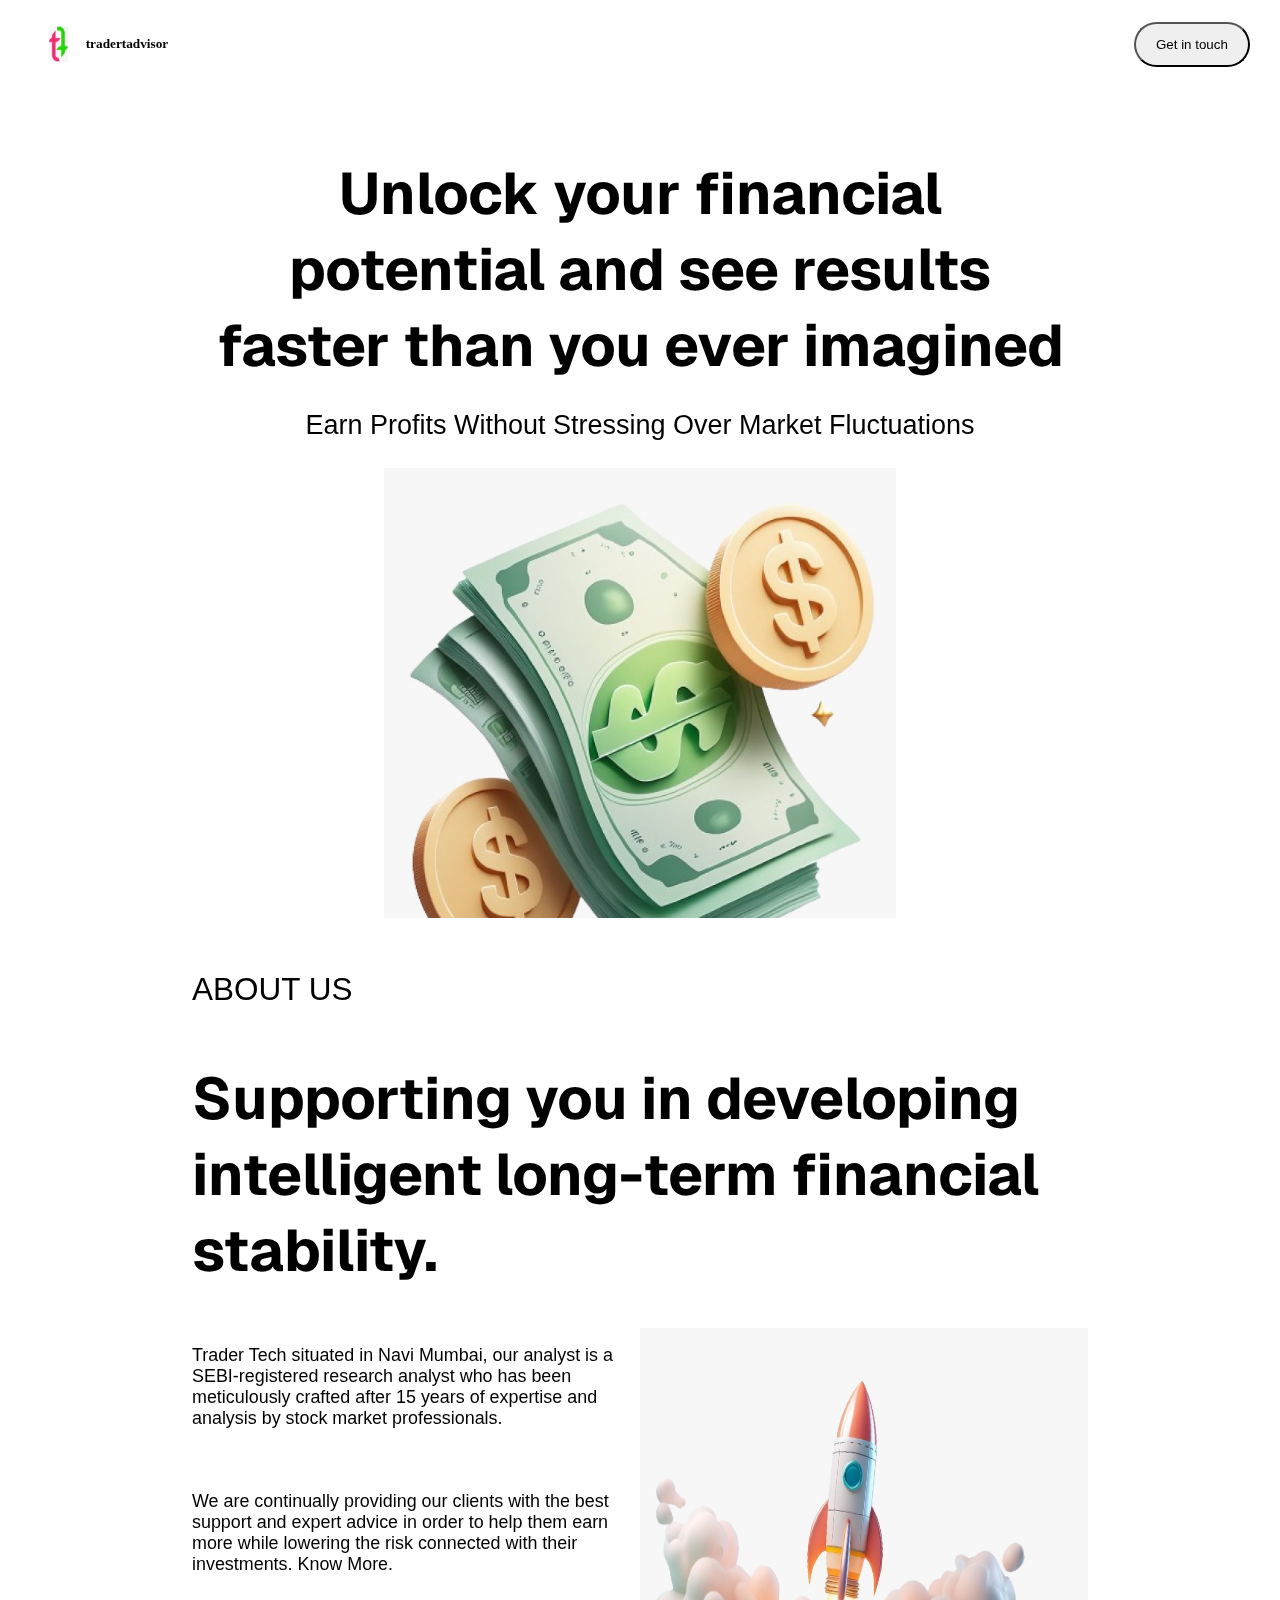
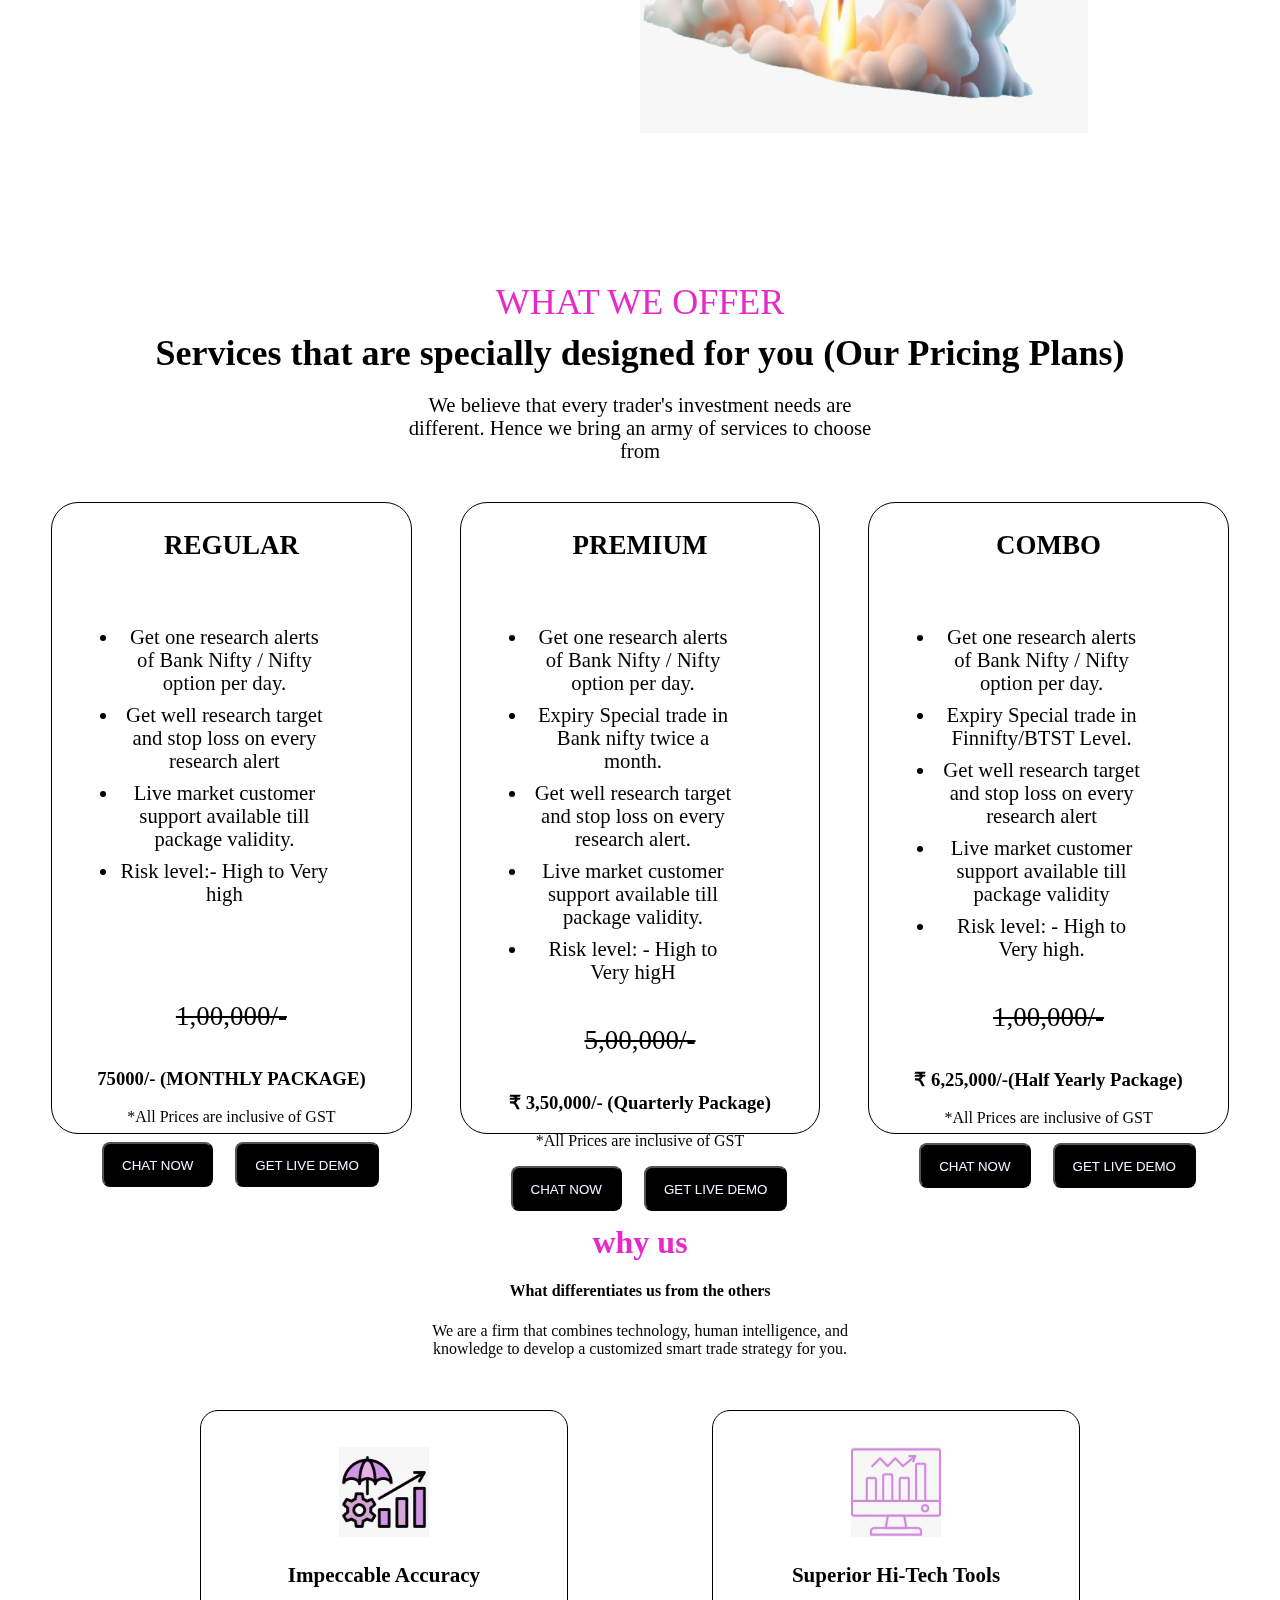
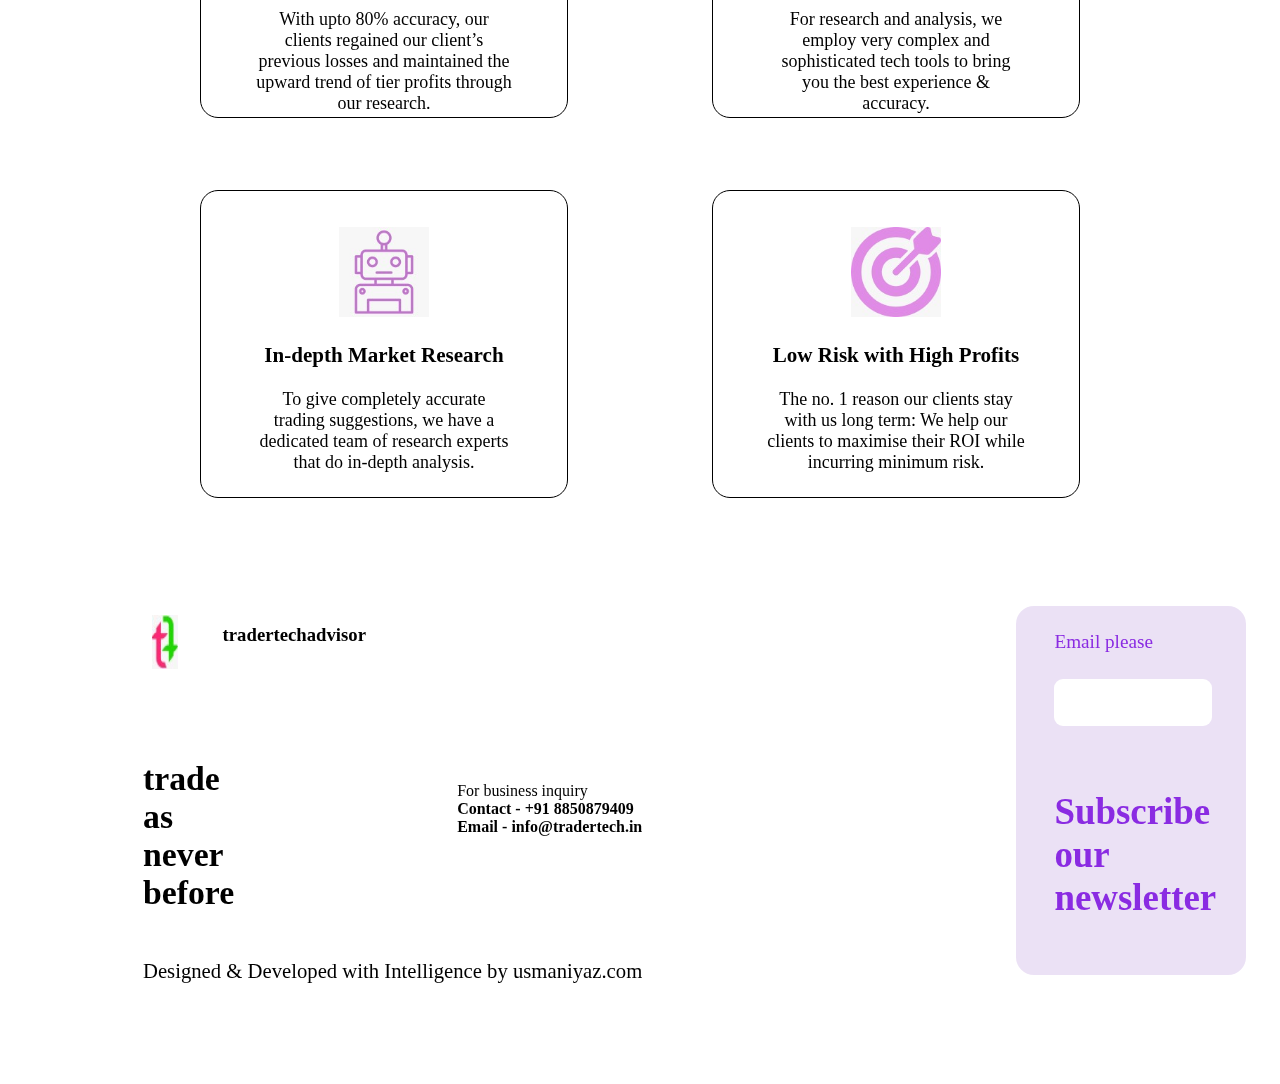
<file: index.html>
<!DOCTYPE html>
<html lang="en">

<head>
    <link rel="preconnect" href="https://fonts.googleapis.com">
    <link rel="preconnect" href="https://fonts.gstatic.com" crossorigin>
    <link href="https://fonts.googleapis.com/css2?family=Geist:wght@100..900&display=swap" rel="stylesheet">
    <link rel="stylesheet" href="index.css">
    <meta charset="UTF-8">
    <meta name="viewport" content="width=device-width, initial-scale=1.0">
    <title>Trader</title>
</head>

<body>
    <div class="main">
        <div class="top">
            <div class="topleft">
                <img src="./image/logo.jpeg" alt="no photo found">
                <h5>tradertadvisor</h5>
            </div>
            <div class="topright">
               <a href="contact.html"><button>Get in touch</button></a> 
            </div>
        </div>
        <div class="bottom">
            <h1> Unlock your financial potential and see results faster than you ever imagined</h1>
            <p>Earn Profits Without Stressing Over Market Fluctuations</p>
            <img src="./image/dollar.jpeg" alt="no image found">
        </div>
    </div>
    <div class="about">
        <div class="aboutmain">
            <h5>ABOUT US</h5>
            <h1>Supporting you in developing intelligent long-term financial stability.</h1>
            <div class="aboutbottom">
                <div class="aboutleft">
                    <div class="aboutupper">
                        <p>Trader Tech situated in Navi Mumbai, our analyst is a SEBI-registered research analyst who
                            has been meticulously crafted after 15 years of expertise and analysis by stock market
                            professionals.</p>
                    </div>
                    <div class="aboutlower">
                        <p>We are continually providing our clients with the best support and expert advice in order to
                            help them earn more while lowering the risk connected with their investments. Know More.</p>
                    </div>
                </div>
                <div class="aboutright">
                    <img src="./image/rocket.jpeg" alt="">
                </div>
            </div>
        </div>
    </div>
    <div class="offer">
        <h3 class="offertitle">WHAT WE OFFER</h3>
        <h4 class="subtitle">Services that are specially designed for you (Our Pricing Plans)</h4>
        <p class="paragraph">We believe that every trader's investment needs are different. Hence we bring an army of services to choose
            from</p>
        <div class="Combooffers">
            <div class="package">
                <h3 class="p-heading">REGULAR</h3>
                <div class="detail">
                    <ul>
                        <li>Get one research alerts of Bank Nifty / Nifty option per day.</li>
                        <li>Get well research target and stop loss on every research alert</li>
                        <li>Live market customer support available till package validity.</li>
                        <li>Risk level:- High to Very high</li>
                        
                    </ul>

                </div>
                <h4 class="price">1,00,000/-</h4>
                <h3>75000/- (MONTHLY PACKAGE)</h3>
                <P>*All Prices are inclusive of GST</P>
                <div class="button">
                    <button>CHAT NOW </button>
                    <button>GET LIVE DEMO</button>
                </div>
            </div>
            

            <div class="package">
                <h3 class="p-heading">PREMIUM</h3>
                <div class="detail">
                    <ul>
                        <li>Get one research alerts of Bank Nifty / Nifty option per day.</li>
                        <li>Expiry Special trade in Bank nifty twice a month.</li>
                        <li>Get well research target and stop loss on every research alert.</li>
                        <li>Live market customer support available till package validity.</li>
                        <li>Risk level: - High to Very higH </li>
                    </ul>

                </div>
                <h4>5,00,000/-</h4>
                <h3>₹ 3,50,000/- (Quarterly Package)
                </h3>
                <P>*All Prices are inclusive of GST</P>
                <div class="button">
                    <button>CHAT NOW </button>
                    <button>GET LIVE DEMO</button>
                </div>
            </div>



            <div class="package">
                <h3 class="p-heading">COMBO</h3>
                <div class="detail">
                    <ul>
                        <li>Get one research alerts of Bank Nifty / Nifty option per day.</li>
                        <li>Expiry Special trade in Finnifty/BTST Level.</li>
                        <li>Get well research target and stop loss on every research alert</li>
                        <li>Live market customer support available till package validity</li>
                        <li>Risk level: - High to Very high.</li>
                    </ul>

                </div>
                <h4>1,00,000/-</h4>
                <h3>₹ 6,25,000/-(Half Yearly Package)
                </h3>
                <P>*All Prices are inclusive of GST</P>
                <div class="button">
                    <button>CHAT NOW </button>
                    <button>GET LIVE DEMO</button>
                </div>
            </div>



        </div>


    </div>
        <div class="whyus">
        <h1>why us</h1>
        <h4>What differentiates us from the others
        </h4>
        <p class="whyusdetails">We are a firm that combines technology, human intelligence, and knowledge to develop a customized smart trade strategy for you.


        </p>
        <div class="parent">
            <div class="topcard">
            <div class="card">
                <img src="./image/img1.jpeg" alt="">
                <h3>Impeccable Accuracy</h3>
                <p>With upto 80% accuracy, our clients regained our client’s previous losses and maintained the upward trend of tier profits through our research.</p>
            </div>
            <div class="card">
                <img src="./image/img2.jpeg" alt="">
                <h3>Superior Hi-Tech Tools</h3>
                <p>For research and analysis, we employ very complex and sophisticated tech tools to bring you the best experience & accuracy.</p>
            </div>
        </div>
        <div class="bottomcard">
            <div class="card">
                <img src="image/img3.jpeg" alt="">
                <h3>In-depth Market Research</h3>
            <p>To give completely accurate trading suggestions, we have a dedicated team of research experts that do in-depth analysis.</p>            
        </div>
            <div class="card">
                <img src="./image/img4.jpeg" alt="">
                <h3>Low Risk with High Profits</h3>
                <p>The no. 1 reason our clients stay with us long term: We help our clients to maximise their ROI while incurring minimum risk.</p>
            </div>
            </div>
    </div>
    </div>
<div class="footer">
    <div class="footerleft">
        <div class="footerupper">
            <img src="./image/logo.jpeg" alt="">
            <h3>tradertechadvisor
            </h3>
        </div>
        <div class="footerlower">
            <div class="lowerleft">
                <h2>trade as never before</h2>

            </div>
            <div class="lowerright">
                <p>For business inquiry
                </p>
                    <h4>Contact - +91 8850879409
                    </h4>
                <h4>Email - info@tradertech.in
                </h4>

            </div>

        </div>
        <p class="lastsection">Designed & Developed with Intelligence by usmaniyaz.com
        </p>


    </div>
    <div class="footerright">
        <h4>Email please
        </h4>
        <input type="text">
        <h3>Subscribe our newsletter</h3>

    </div>

</div></body>

</html>
</file>
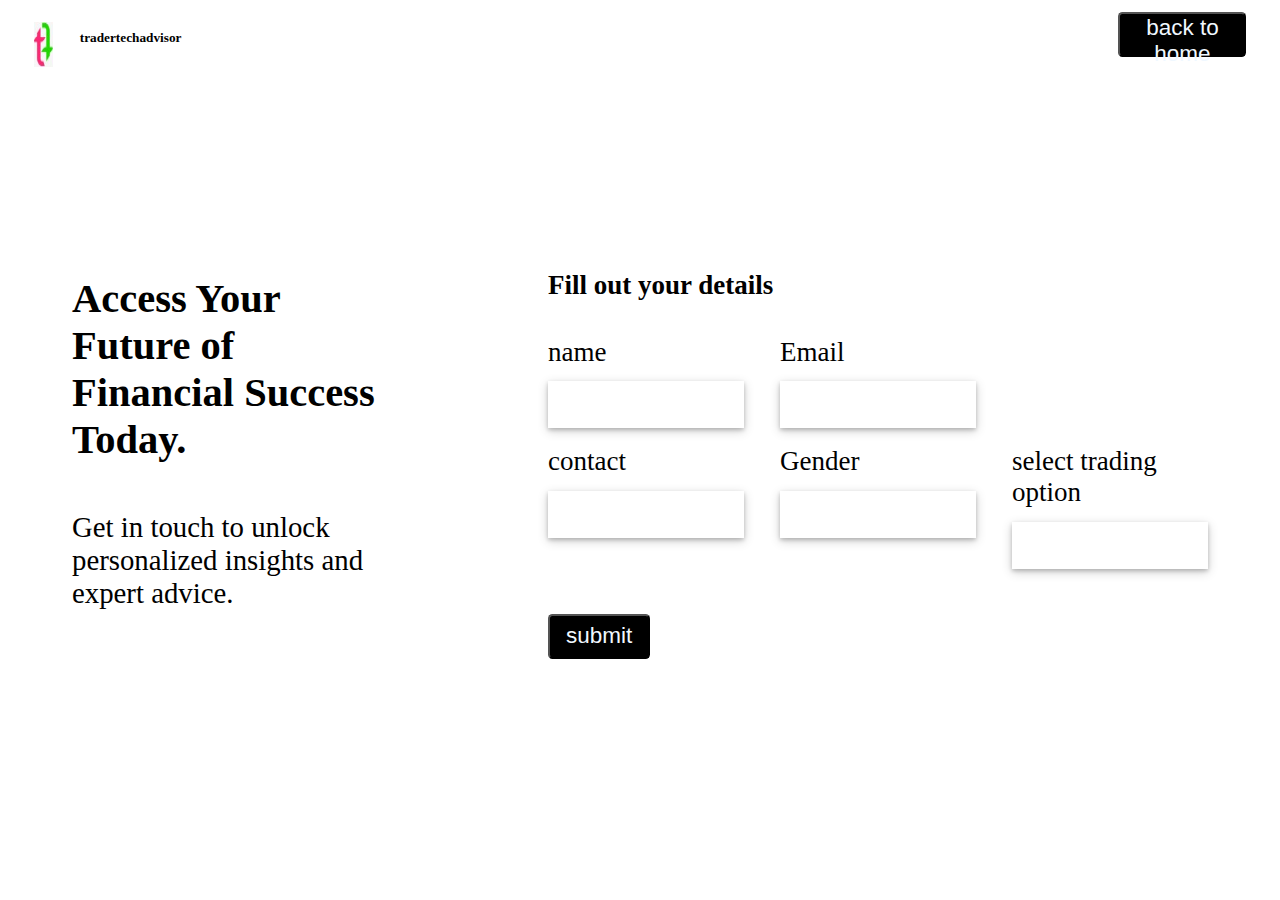
<file: contact.html>
<!DOCTYPE html>
<html lang="en">
<head>
    <link rel="preconnect" href="https://fonts.googleapis.com">
<link rel="preconnect" href="https://fonts.gstatic.com" crossorigin>
<link href="https://fonts.googleapis.com/css2?family=Geist:wght@100..900&display=swap" rel="stylesheet">
    <link rel="stylesheet" href="contact.css">
    <meta charset="UTF-8">
    <meta name="viewport" content="width=device-width, initial-scale=1.0">
    <title>Contact Us</title>
</head>
<body>
<div class="main">
    <div class="top">
        <div class="topleft">
            <img src="./image/logo.jpeg" alt="">
            <h5>tradertechadvisor</h5>

        </div>
        <div class="topright">
            <a href="index.html"><button class="backtobtn">back to home</button></a>

        </div>

    </div>
    <div class="bottom">
        <div class="bottomleft">
            <h3>Access Your Future of Financial Success Today.</h3>
             <h5>Get in touch to unlock personalized insights and expert advice.</h5> 
            </div>
        <div class="bottomright">
            <form action="">
            <h4>Fill out your details</h4>
            <div class="rightupper">
             <div class="first">
                <label for="">name</label>
                <input type="text ">

             </div>  
             <div class="second">
                <label for="">Email</label>
                <input type="email">

             </div>     
            </div>
            <div class="rightlower">
                <div class="third">
                    <label for="">contact</label>
                    <input type="number">

                </div>
                <div class="fourth">
                    <label for="">Gender</label>
                    <input type="">

                </div>
                <div class="fifth">
                    <label for="">select trading option</label>
                    <input type=" ">
                </div>

            </div>
            <button class="submitbtn" type="submit">submit</button>

            

        </form>
    </div>

    </div>
</div>    
</body>
</html>
</file>
<file: index.css>
.topleft{
    display: flex;
    align-items: center;
    color : black;
    background-color: transparent;
    

}
.top{
    display: flex;
    justify-content: space-between;
    align-items: center;
    padding: 0vh 2.5vh;
    
} 
.topleft img{
    height: 4vh;
    width: 1.5vw;
    margin:2vh;
    mix-blend-mode : multiply;
    
}
.topright button{
    height: 5vh;
    width: 9vw;
    border-radius: 5vh;
}
.bottom{
    display: flex;
    flex-direction: column;
    justify-content: center;
    align-items: center;
    padding-top: 4vh;
}
.bottom img{
    height: 50vh;
    width: 40vw;
    

}
.bottom h1{
    font-size: 6.5vh;
    padding: 0 16vw;
    text-align: center;
    margin-bottom: 3vh; 
    font-family: "Geist", sans-serif;

}
.bottom p{
    font-size: 3vh;
    margin-top: 0;
    text-align: center;
    font-family:'Franklin Gothic Medium', 'Arial Narrow', Arial, sans-serif;
    font-weight: 100;

}
.about{
    display: flex;
    align-items: center;
    justify-content: center;
}
.aboutmain h5{
    font-size: 3.5vh;
    font-family: 'Gill Sans', 'Gill Sans MT', Calibri, 'Trebuchet MS', sans-serif;
font-weight: 100;
}
.aboutmain h1{
    font-size: 6.5vh;
    font-family: "Geist", sans-serif;

}
.aboutbottom{
    display: flex;
    justify-content: space-between;
    
    
}
.aboutright img{
    height: 45vh;
    width: 35vw;
    padding-left: 2vw;
}
.aboutmain{
    width: 70vw;

}
.aboutleft{
    display: flex;
    flex-direction: column;
    gap: 2vw;
    
}
.aboutleft p {
    font-size: 1.4vw;
    font-family:'Gill Sans', 'Gill Sans MT', Calibri, 'Trebuchet MS', sans-serif ;
    font-weight: 100;
}



                     /* for offer section */
   
.offer{
    display: flex;
    flex-direction: column;
    justify-content: center;
    align-items: center;
    padding-top: 15vh;

}                     
.offertitle{
    color: rgb(230, 42, 201);
    font-size: 4vh;
    font-weight: 50;
    padding: 1vh;
    margin: 0;
}
.subtitle {
    padding: 0;
    margin: 0;
    font-size: 4vh;
}
.paragraph {
    font-size: 2.3vh;
    width: 38vw;
    text-align: center;
}
.Combooffers{
    display: flex;
    justify-content: space-between;
    padding-top: 2vh;
    width: 92vw;
}
.package{
    border: 1px solid black;
    border-radius: 3vh;
    height: 70vh;
    width: 28vw;
    text-align: center;
    


}
.p-heading{
    font-size: 3vh;

}
.detail{
    padding: 2vh 9vh  0vh 3vh;
}
li{
    font-size: 2.3vh;
    padding: 0.5vh 0vh;
}
.package h4{
    text-decoration: line-through;
    font-size: 3vh;
    font-weight: lighter;
}
.button button{
    margin-left: 2vh;
    height: 4vh;
    border-radius: 8px;
    color: aliceblue;
    background-color: black;
    padding: 1.5vh 2vh 3vh 2vh;
    
    
    
    
}
.price{
    padding-top: 6vh;
}
.whyus{
    text-align: center;
    margin-top: 10vh;
    
}
.parent{
    display: flex;
    align-items: center;
    justify-content: center;
    flex-direction: column;
    
    
  
    
}

.topcard{
    width: 80vw;
    display: flex;
}
                     /* end of ffer section */
            
.bottomcard{
    width: 80vw;
    display: flex;
     }       
.card{
    margin: 4vh 8vh;
    height: 30vh;
    width: 35vw;
    border: 1px solid black;
    border-radius: 2vh;
    padding: 4vh 6vh 0vh 6vh;
font-size: large;    
}
.card img{
    height: 10vh;
    width: 10vh;
}
.whyus h1{
    color: rgb(230, 42, 201); 

}
.whyusdetails{
    padding: 0 32vw;
    
}
    
.footer{
    display: flex;
    justify-content: space-between;
    padding: 8vh 0vh;
}
.footerupper{
    display: flex;
        
}
.footerlower{
    display: flex;
    justify-content: space-between;
}
.footerleft{
    margin-left: 15vh ;
    
}
.footerright{
    background-color:rgb(235, 225, 245);
    margin-right: 2vw;
    height: 41vh;
    width: 15vw;
    padding-left: 3vw;
    border-radius: 2vh;
    border: none;
    
}
.footerleft img{
    height: 6vh;
    width: 2vw;
    padding: 1vh;
}
.footerright h4{
    font-size: 1.5vw;
    font-weight: lighter;
    color:blueviolet;

}
.footerright input{
    height: 5vh;
    width: 12vw;
    border-radius: 1vh;
    border: none;
}
.footerright h3{
    font-size: 4.1vh;
    font-weight: 4vh;
    color: blueviolet;
padding-top:3vh ;
    
    
}
.footerupper h3{
    padding-left: 4vh;
}

.lowerleft {
    width: 8vw;
    font-size: 2.5vh;
    padding-top: 6vh;

}
.lowerright p, .lowerright h4 {
  margin:0 ;
  padding: 0;
    
}
.footerlower {
    display: flex;
    align-items: center;
    
}
.lastsection{
    font-size: 2.3vh;
    font-weight: lighter;
}
</file>
<file: contact.css>
.top{
    display: flex;
    justify-content: space-between;
    align-items: center;
    padding: 0vh 2vw;
}
.bottom{
    display: flex;
    padding: 2vh 5vw;
    height: 80vh;
    align-items: center;
    
}
.topleft{
    display: flex;
    gap: 3vh;
    
}
.bottomleft{
    padding-right: 13vw;
    width: 50vh;
}
.rightupper{
    display: flex;
    gap: 4vh;}
.rightlower{
    display: flex;
    margin-top: 2vh;
    gap: 4vh;
}
label{
    font-size: 3vh;
}
.first,.second,.third,.fourth,.fifth{
    display: flex;
    flex-direction: column;
    
}
.bottomleft h3{
    font-size: 4.5vh;

}
.bottomleft h5{
    font-size: 3.2vh;
    font-weight: lighter;
}
input{
    height: 5vh;
    width: 15vw;
    margin-top: 1.5vh;
    border: none;
    box-shadow: 0 2px 4px 0 rgba(0, 0, 0, 0.2), 0 3px 10px 0 rgba(0, 0, 0, 0.19);
}
.bottomright h4{
    font-size: 3vh;
}
.submitbtn{
    margin-top: 5vh;
    font-size: 2.5vh;
    height: 5vh;
    width: 8vw;
    background-color: black;
    color: aliceblue;
    border-radius:0.5vh ;
}
.backtobtn{
    font-size: 2.5vh;
     background-color: black;
    color: aliceblue;
    border-radius:0.5vh ;
    height: 5vh;
    width: 10vw;
}
.topleft img{
    height: 5vh;
    width: 1.5vw;
    padding-top:1.5vh ;
}
</file>
